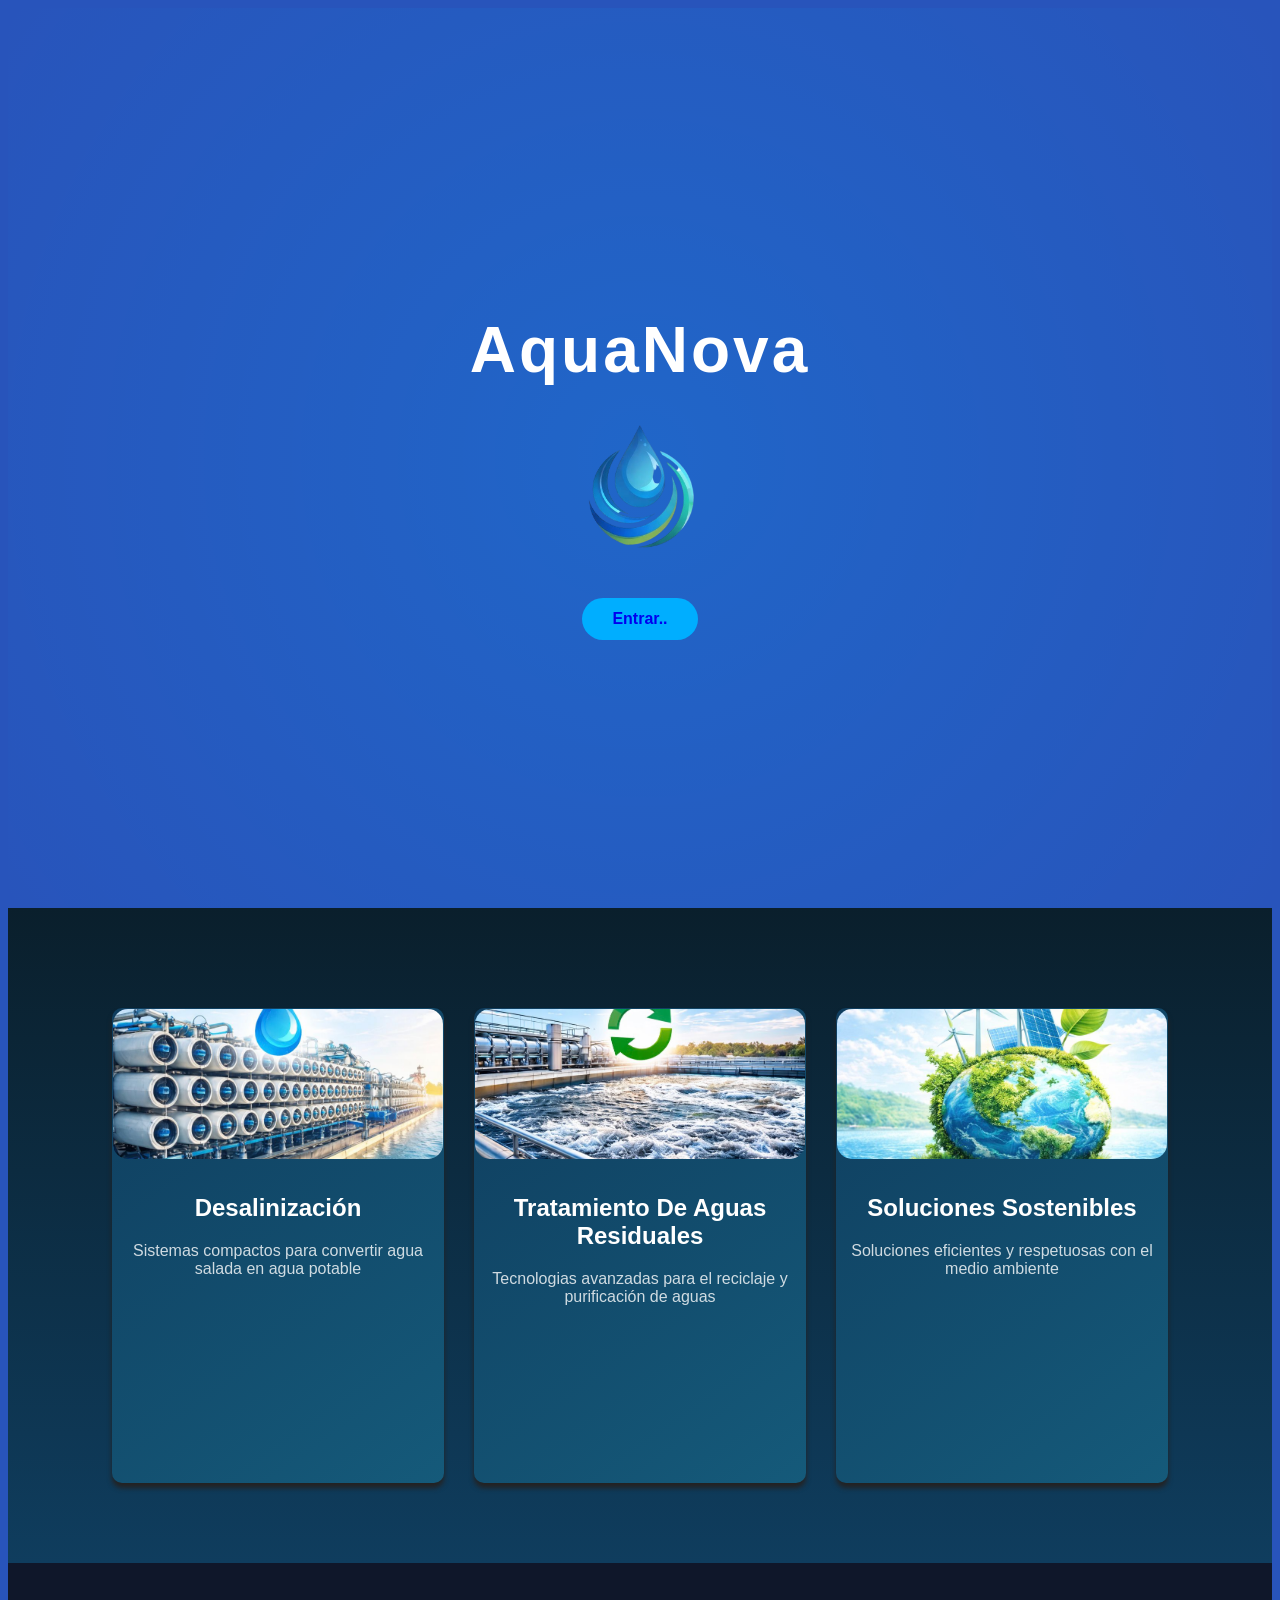
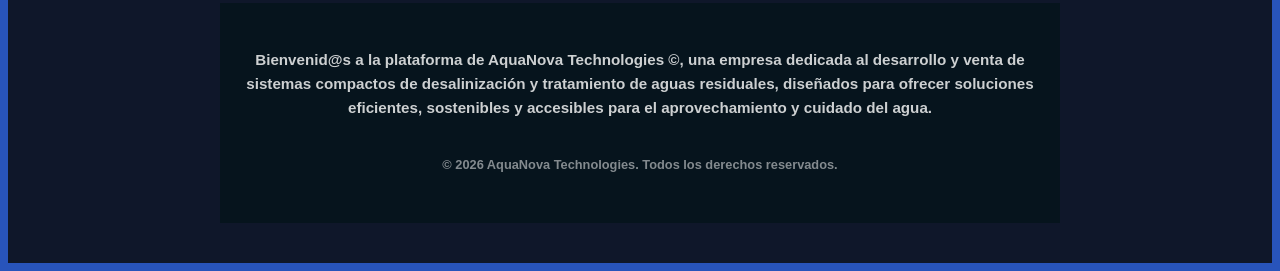
<file: index.html>
<html lang="es">

<head>
    <meta charset="UTF-8">
    <meta name="viewport" content="width=device-width, initial-scale=1.0">
    <title>Pagina Principal</title>
    <link rel="stylesheet" href="style.css?v=3">
</head>

<body class="primary">

    <section class="principal">
        <h1 class="tituloF">AquaNova</h1>
        <img id="Logo" src="AquaLogo.png" alt="">
        <a href="subI.html" target="_blank" class="aINDEX">
            <p> Entrar..</p>
        </a>

    </section>
    <main>
        <section class="targets">
            <div class="card card1">
                <img src="target1.jpeg" class="imgCard">
                <h1>Desalinización</h1>
                <p>Sistemas compactos para convertir agua salada en agua potable</p>
            </div>

            <div class="card card2">
                <img src="target2.jpeg" class="imgCard">
                <h1>Tratamiento De Aguas Residuales</h1>
                <p>Tecnologias avanzadas para el reciclaje y purificación de aguas</p>
            </div>

            <div class="card card3">
                <img src="target3.jpeg" class="imgCard">
                <h1>Soluciones Sostenibles</h1>
                <p>Soluciones eficientes y respetuosas con el medio ambiente</p>
            </div>
    </main>
    <footer>
        <section class="footer1">
            <div class="Bienvenida">
                <h3 id="tituloS">Bienvenid@s a la plataforma de AquaNova Technologies ©, una empresa dedicada al
                    desarrollo
                    y
                    venta de
                    sistemas
                    compactos de desalinización y tratamiento de aguas residuales, diseñados para ofrecer soluciones
                    eficientes,
                    sostenibles y accesibles para el aprovechamiento y cuidado del agua.</h3>
            </div>
            <h5>© 2026 AquaNova Technologies. Todos los derechos reservados.</h5>
        </section>
    </footer>


</body>

</html>
</file>
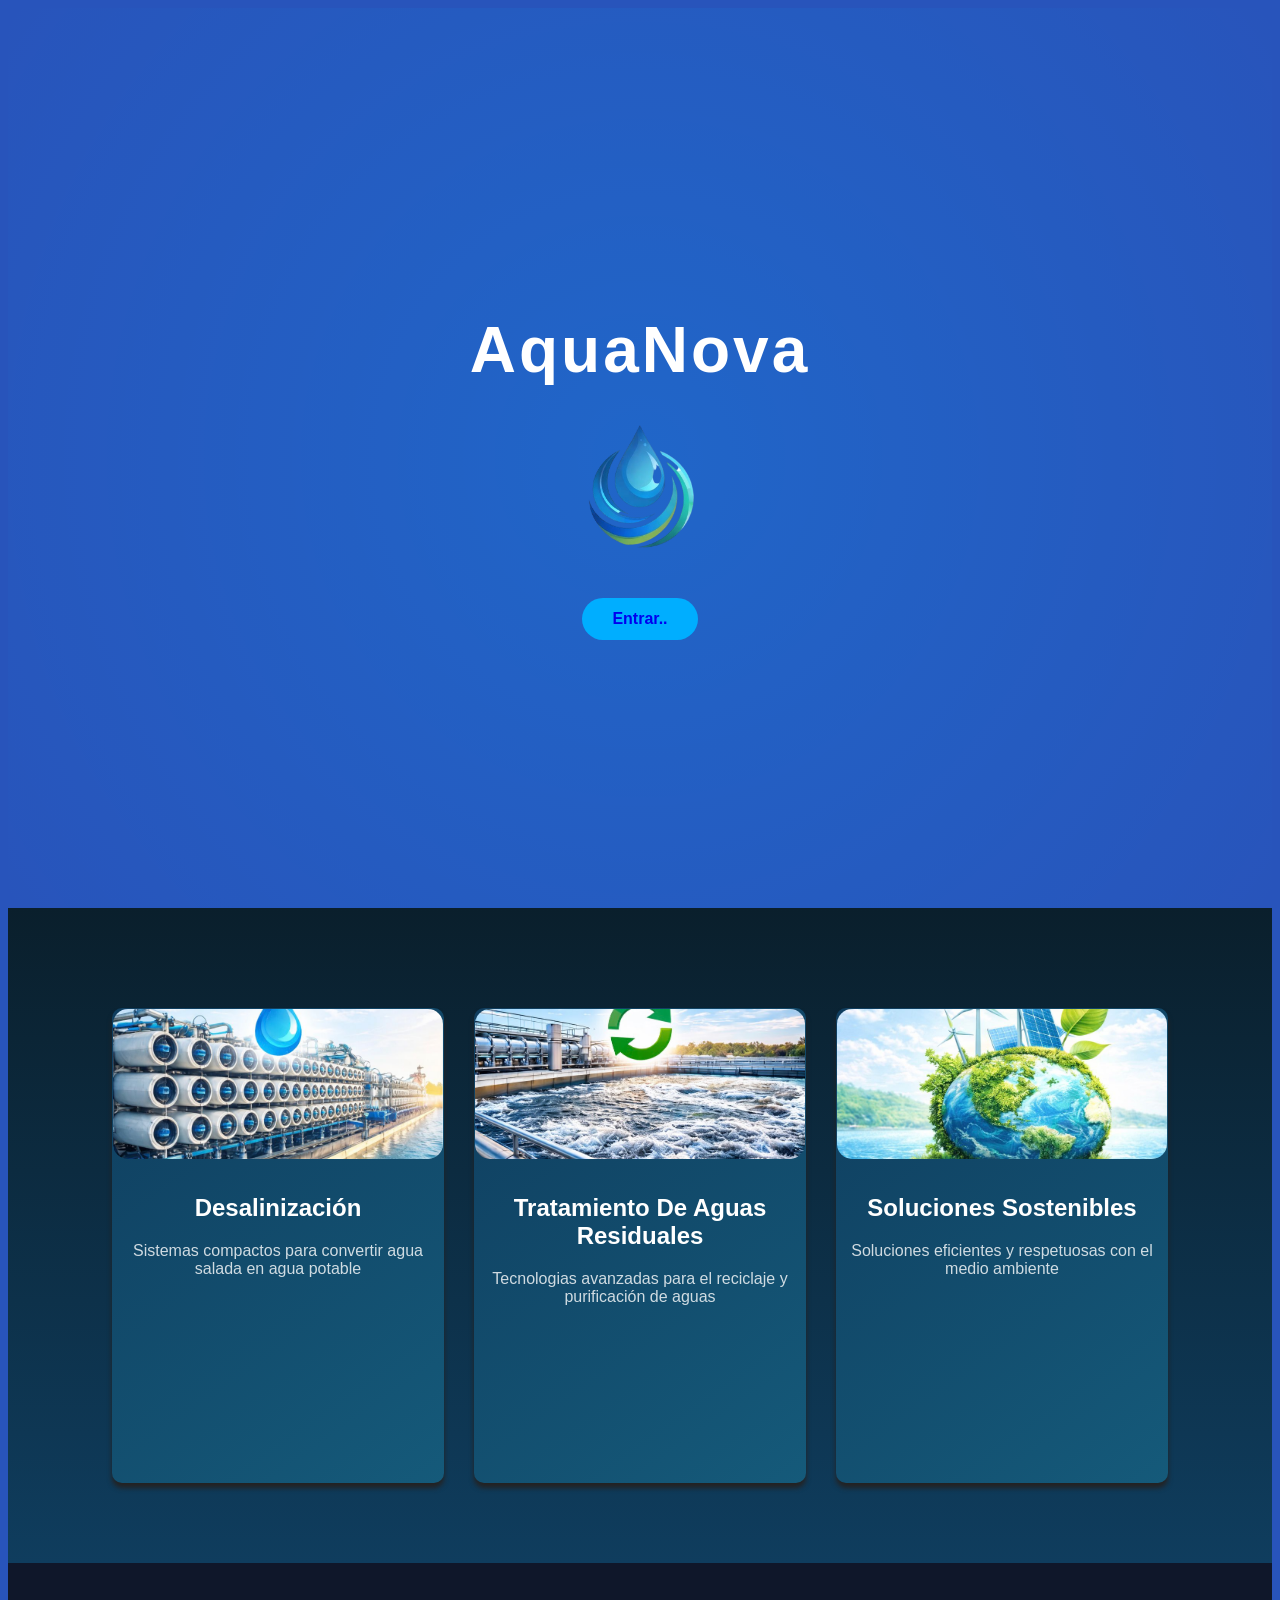
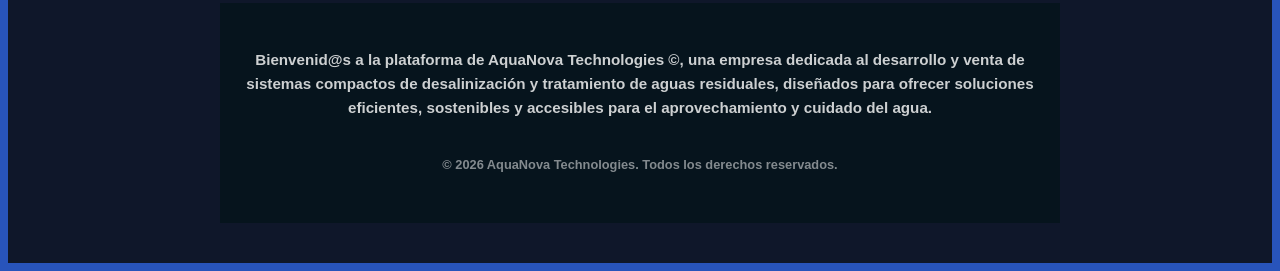
<file: index_new.html>
<html lang="es">

<head>
    <meta charset="UTF-8">
    <meta name="viewport" content="width=device-width, initial-scale=1.0">
    <title>Pagina Principal</title>
    <link rel="stylesheet" href="style.css?v=3">
</head>

<body class="primary">

    <section class="principal">
        <h1 class="tituloF">AquaNova</h1>
        <img id="Logo" src="AquaLogo.png" alt="">
        <a href="subI.html" target="_blank" class="aINDEX">
            <p> Entrar..</p>
        </a>

    </section>
    <main>
        <section class="targets">
            <div class="card card1">
                <img src="target1.jpeg" class="imgCard">
                <h1>Desalinización</h1>
                <p>Sistemas compactos para convertir agua salada en agua potable</p>
            </div>

            <div class="card card2">
                <img src="target2.jpeg" class="imgCard">
                <h1>Tratamiento De Aguas Residuales</h1>
                <p>Tecnologias avanzadas para el reciclaje y purificación de aguas</p>
            </div>

            <div class="card card3">
                <img src="target3.jpeg" class="imgCard">
                <h1>Soluciones Sostenibles</h1>
                <p>Soluciones eficientes y respetuosas con el medio ambiente</p>
            </div>
    </main>
    <footer>
        <section class="footer1">
            <div class="Bienvenida">
                <h3 id="tituloS">Bienvenid@s a la plataforma de AquaNova Technologies ©, una empresa dedicada al
                    desarrollo
                    y
                    venta de
                    sistemas
                    compactos de desalinización y tratamiento de aguas residuales, diseñados para ofrecer soluciones
                    eficientes,
                    sostenibles y accesibles para el aprovechamiento y cuidado del agua.</h3>
            </div>
            <h5>© 2026 AquaNova Technologies. Todos los derechos reservados.</h5>
        </section>
    </footer>


</body>

</html>
</file>
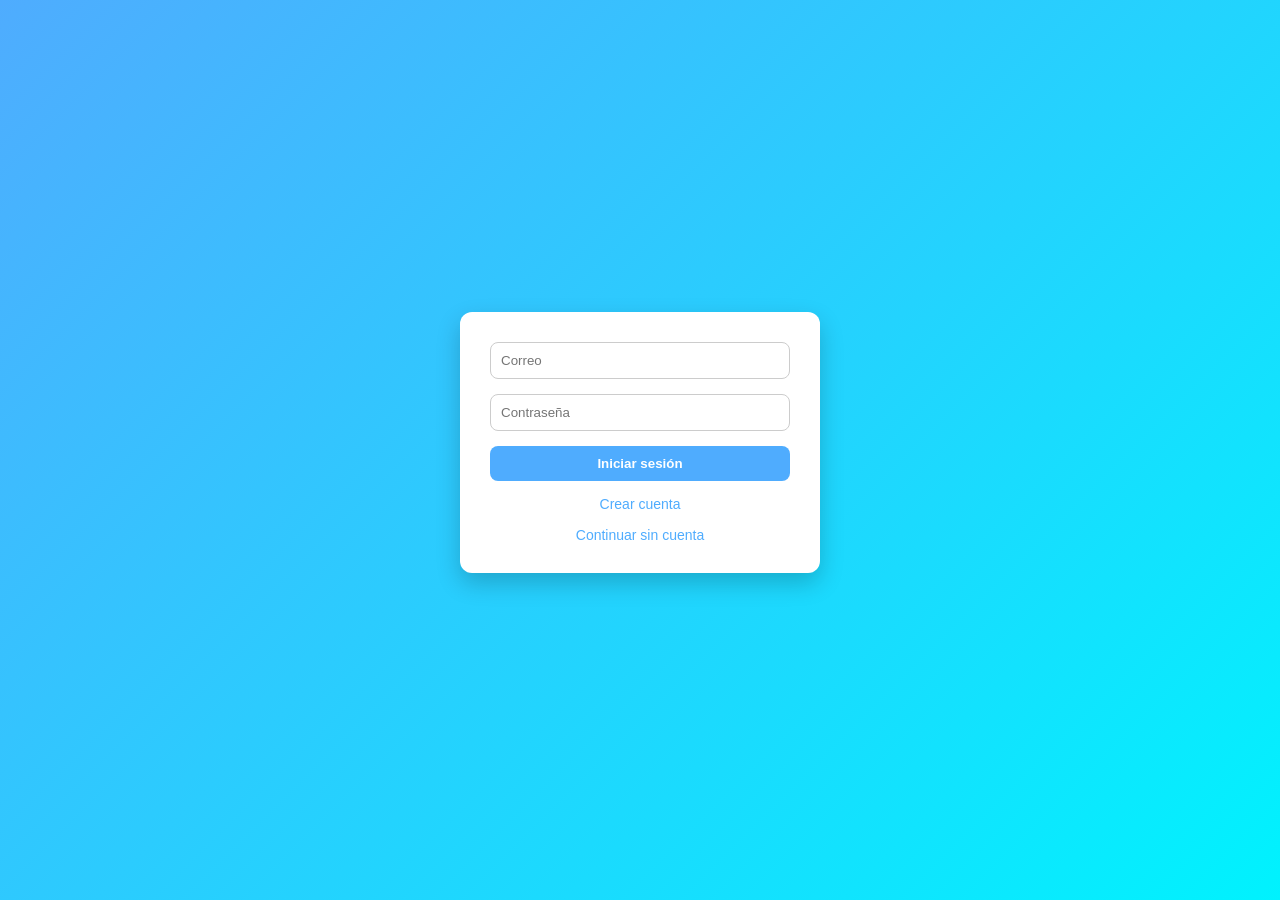
<file: login.html>
<html lang="es">

<head>
    <meta charset="UTF-8">
    <meta name="viewport" content="width=device-width, initial-scale=1.0">
    <title>Login</title>
    <link rel="stylesheet" href="style.css?v=4">
</head>

<body class="login-body">
    <form action="login.php" method="POST" class="login-form">
        <input type="email" name="correo" placeholder="Correo" required class="login-input">
        <input type="password" name="password" placeholder="Contraseña" required class="login-input">

        <button type="submit" class="login-button">Iniciar sesión</button>

        <a href="registro.html" class="login-link">Crear cuenta</a>
        <a href="pro2.php" class="login-link">Continuar sin cuenta</a>
    </form>
</body>

</html>
</file>
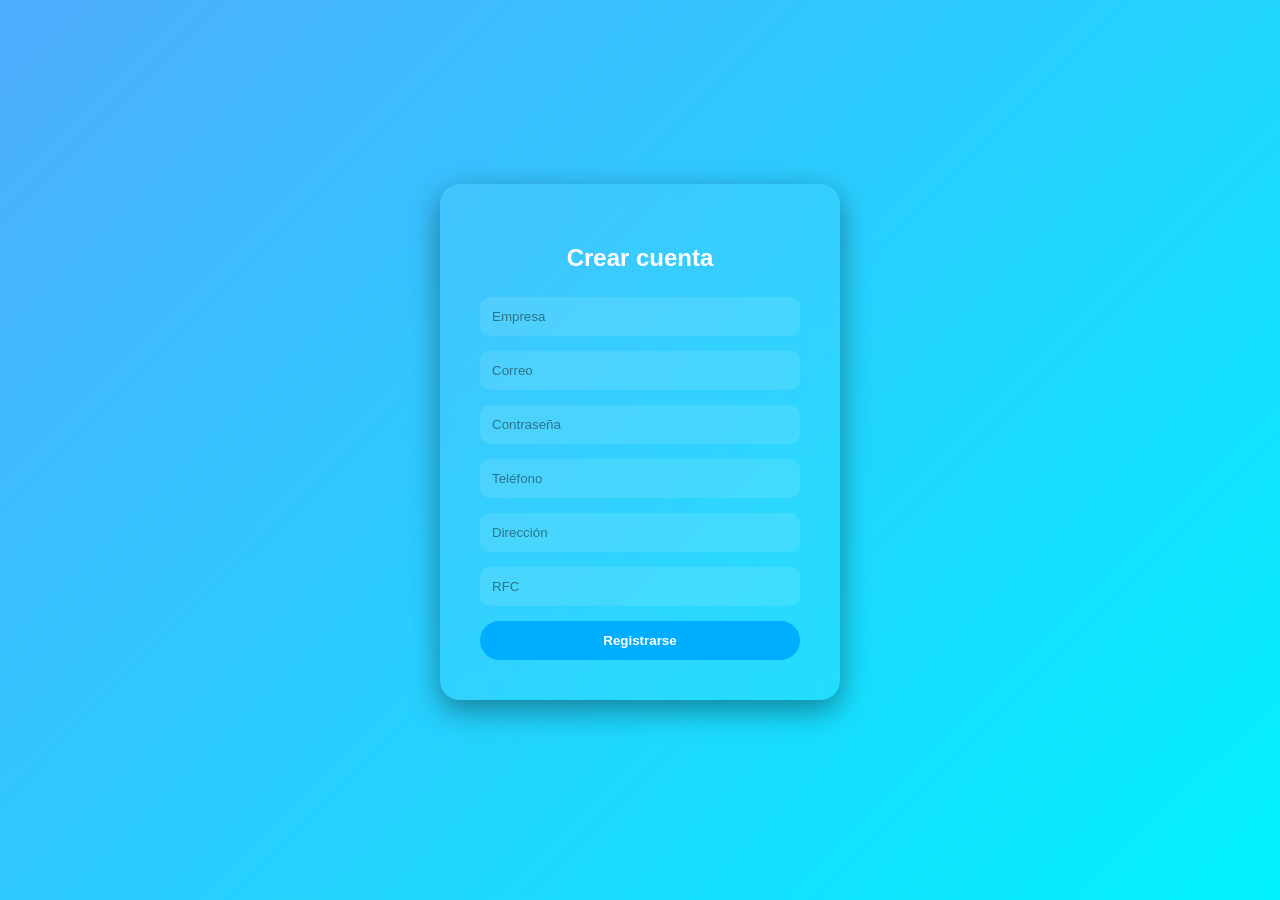
<file: registro.html>
<html lang="en">

<head>
    <meta charset="UTF-8">
    <meta name="viewport" content="width=device-width, initial-scale=1.0">
    <title>registro</title>
    <link rel="stylesheet" href="style.css?v=5">
</head>

<body>

    <body class="body-registro">

        <form action="registro.php" method="POST" class="form-registro">

            <h2 class="titulo-registro">Crear cuenta</h2>

            <input type="text" name="nombre_empresa" placeholder="Empresa" class="input-reg" required>
            <input type="email" name="correo" placeholder="Correo" class="input-reg" required>
            <input type="password" name="password" placeholder="Contraseña" class="input-reg" required>

            <input type="tel" name="telefono" placeholder="Teléfono" class="input-reg" required>
            <input type="text" name="direccion" placeholder="Dirección" class="input-reg" required>
            <input type="text" name="rfc" placeholder="RFC" class="input-reg" required>

            <button type="submit" class="btn-reg">Registrarse</button>

        </form>

    </body>
</body>

</html>
</file>
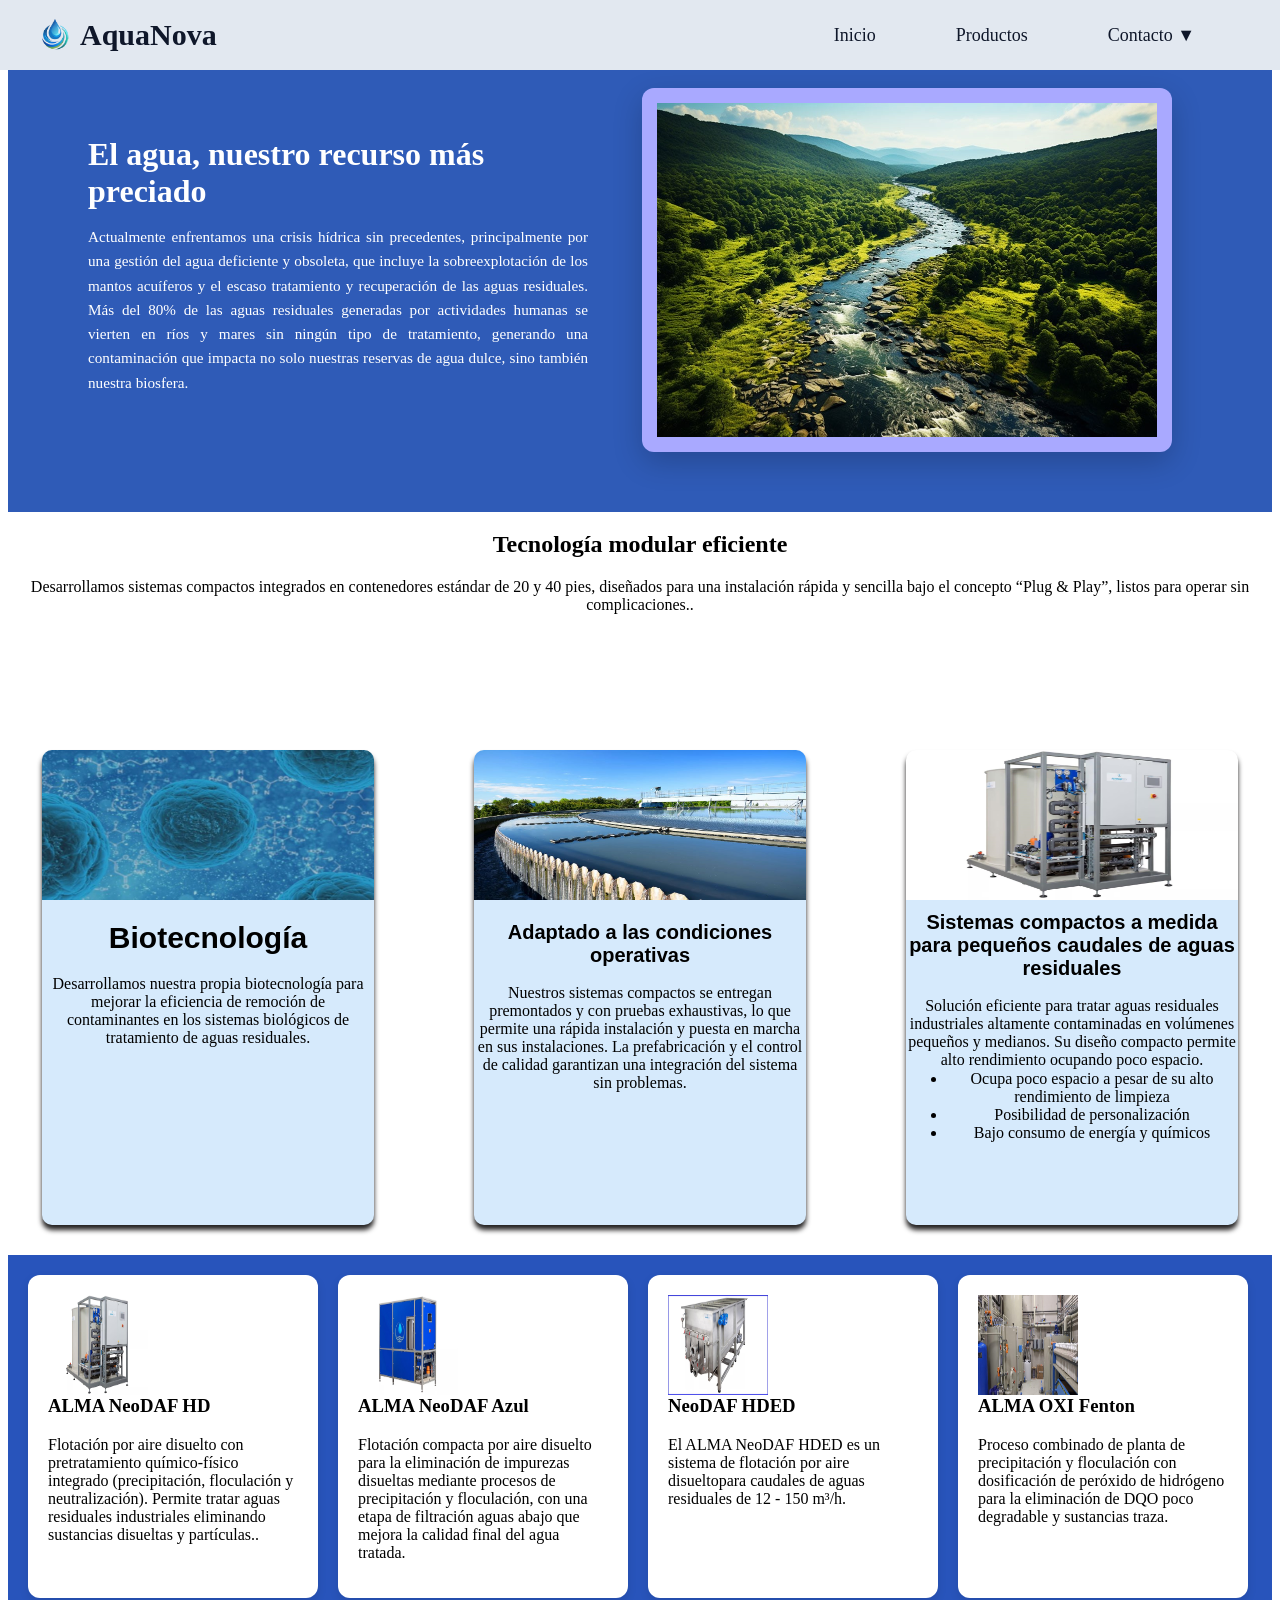
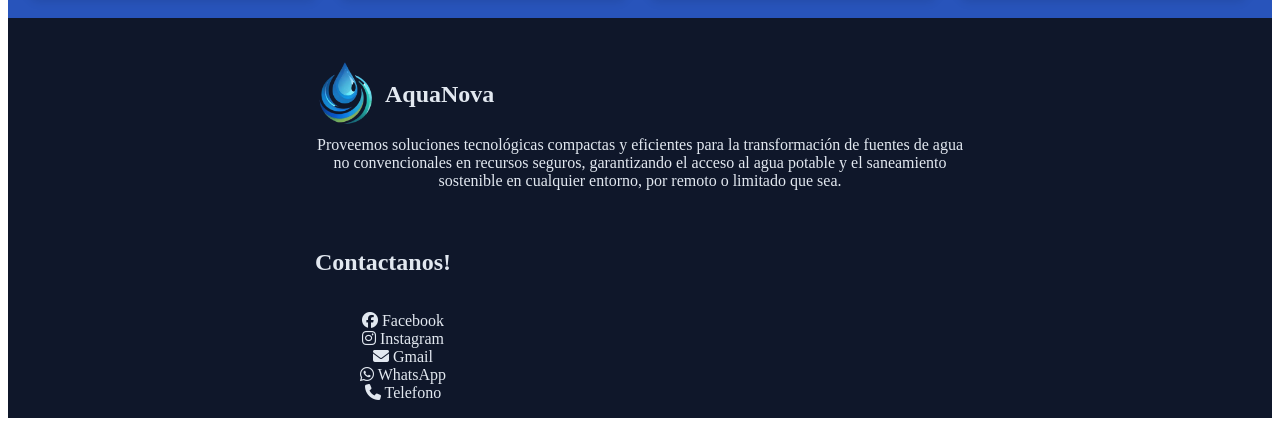
<file: subI.html>
<html lang="es">

<head>
    <meta charset="UTF-8">
    <meta name="viewport" content="width=device-width, initial-scale=1.0">
    <title>Document</title>
    <link rel="stylesheet" href="style.css?v=5">
    <link rel="stylesheet" href="https://cdnjs.cloudflare.com/ajax/libs/font-awesome/6.5.0/css/all.min.css">
</head>

<body class="subI">
    <header class="HsubI">
        <a href="index_new.html" class="aSUBI">
            <img src="AquaLogo.png" alt="" class="logo">
            <h1>AquaNova</h1>
        </a>
        <nav class="NsubI">
            <ul>
                <li><a href="index_new.html">Inicio</a></li>


                <li>
                    <a href="http://localhost/AquaNovaStore/pro2.php">Productos </a>

                </li>

                <li>
                    <a href="#">Contacto ▼</a>
                    <ul>
                        <li>
                            <i class="fab fa-instagram"></i>
                            <a href="https://www.instagram.com/systems_acuanova/">Instagram</a>
                        </li>
                        <li><a href="https://www.facebook.com/profile.php?id=61573240187290">Facebook</a></li>
                        <li>
                            <a
                                href="https://wa.me/525563408742?text=Hola%2C%20Buen%20dia%2C%20quiero%20informes%20del%20producto%20por%20favor">
                                WhatsApp
                            </a>
                        </li>
                </li>
            </ul>

        </nav>
    </header>

    <section class="Modulo1">
        <div class="contenido">
            <h1>El agua, nuestro recurso más preciado</h1>

            <p>Actualmente enfrentamos una crisis hídrica sin precedentes, principalmente por una gestión del agua
                deficiente y obsoleta, que incluye la sobreexplotación de los mantos acuíferos y el escaso
                tratamiento y
                recuperación de las aguas residuales. Más del 80% de las aguas residuales generadas por actividades
                humanas
                se vierten en ríos y mares sin ningún tipo de tratamiento, generando una contaminación que impacta
                no
                solo
                nuestras reservas de agua dulce, sino también nuestra biosfera.</p>
        </div>
        <aside class="asideSubI">
            <img src="ecologia.jpg" alt="">
        </aside>
    </section>

    <section class="targetsSubI">
        <div class="patent">
            <h2>Tecnología modular eficiente</h2>
            <p>Desarrollamos sistemas compactos integrados en contenedores estándar de 20 y 40 pies,
                diseñados para una instalación rápida y sencilla bajo el concepto “Plug & Play”, listos para operar
                sin
                complicaciones..</p>
        </div>
        <div class="card cardSubI1">
            <h1>Biotecnología</h1>
            <p>Desarrollamos nuestra propia biotecnología para mejorar la eficiencia de remoción de contaminantes en los
                sistemas biológicos de tratamiento de aguas residuales.</p>
        </div>
        <div class="card cardSubI2">
            <h1>Adaptado a las condiciones operativas</h1>
            <p>Nuestros sistemas compactos se entregan premontados y con pruebas exhaustivas, lo que permite una rápida
                instalación y puesta en marcha en sus instalaciones. La prefabricación y el control de calidad
                garantizan una integración del sistema sin problemas.</p>
        </div>
        <div class="card cardSubI3">
            <h1>Sistemas compactos a medida para pequeños caudales de aguas residuales</h1>
            <p>Solución eficiente para tratar aguas residuales industriales altamente contaminadas en volúmenes pequeños
                y medianos. Su diseño compacto permite alto rendimiento ocupando poco espacio.
            <ul>
                <li>Ocupa poco espacio a pesar de su alto rendimiento de limpieza</li>
                <li>Posibilidad de personalización</li>
                <li>Bajo consumo de energía y químicos</li>
            </ul>
            </p>
        </div>
    </section>

    <section class="Modulo2">
        <div class="Productos">

            <div class="Producto">
                <img class="ImagenP" src="tsubI2.png" alt="Sistema" class="imagen">
                <h3>ALMA NeoDAF HD</h3>
                <p>Flotación por aire disuelto con pretratamiento químico-físico integrado (precipitación, floculación y
                    neutralización). Permite tratar aguas residuales industriales eliminando sustancias disueltas y
                    partículas..</p>
            </div>

            <div class="Producto">
                <img class="ImagenP" src="ALMA NeoDAF Azul.jpg" alt="Tecnología" class="imagen">
                <h3>ALMA NeoDAF Azul</h3>
                <p>Flotación compacta por aire disuelto para la eliminación de impurezas disueltas mediante procesos de
                    precipitación y floculación, con una etapa de filtración aguas abajo que mejora la calidad final del
                    agua tratada.</p>
            </div>

            <div class="Producto">
                <img class="ImagenP" src="ALMA NeoDAF HDED.jpg" alt="Tecnología" class="imagen">
                <h3>NeoDAF HDED</h3>
                <p>El ALMA NeoDAF HDED es un sistema de flotación por aire disueltopara caudales de aguas residuales de
                    12 -
                    150 m³/h.</p>
            </div>

            <div class="Producto">
                <img class="ImagenP" src="ALMA OXI Fenton.jpg" alt="Tecnología" class="imagen">
                <h3>ALMA OXI Fenton</h3>
                <p>Proceso combinado de planta de precipitación y floculación con dosificación de peróxido de hidrógeno
                    para la eliminación de DQO poco degradable y sustancias traza.</p>
            </div>


        </div>

    </section>

    <footer>

        <section class="Information">
            <div></div>
            <div class="footerLogo">
                <div class="logoRow">
                    <img class="logoFooter" src="AquaLogo.png" alt="">
                    <h1 class="logoFooter"><span>AquaNova</span></h1>
                </div>
                <p><span>Proveemos soluciones tecnológicas compactas y eficientes para
                        la transformación de fuentes de agua no convencionales en recursos seguros, garantizando el
                        acceso al agua potable y el saneamiento sostenible en cualquier entorno, por remoto o limitado
                        que sea.</span></p>
            </div>

            <div class="Contact">
                <h2 class="ContacTitle"><span>Contactanos!</span></h2>

                <ul class="redes">
                    <li>
                        <i class="fab fa-facebook"></i>
                        <a href="https://www.facebook.com/profile.php?id=61573240187290">Facebook</a>
                    </li>
                    <li>
                        <i class="fab fa-instagram"></i>
                        <a href="https://www.instagram.com/systems_acuanova/">Instagram</a>
                    </li>
                    <li>
                        <i class="fas fa-envelope"></i>
                        <a href="">Gmail</a>
                    </li>
                    <li>
                        <i class="fab fa-whatsapp"></i>

                        <a
                            href="https://wa.me/525563408742?text=Hola%2C%20Buen%20dia%2C%20quiero%20informes%20del%20producto%20por%20favor">
                            WhatsApp
                        </a>

                    </li>
                    <li class="phone">
                        <i class="fas fa-phone"></i>
                        <a href="">Telefono</a>
                    </li>
                </ul>
            </div>
        </section>

    </footer>
</body>

</html>
</file>
<file: style.css>
:root {
    ---primary: rgb(195, 227, 255);
    ---secundary: black;
    ---tertiary: rgb(8, 52, 114);
    ---four: rgb(40, 84, 187);
    ---five: rgb(15 23 42);
    ---six: rgb(226 232 240);
    ---seven: transparent;
    ---eight: #2ec4b6;
    ---nine: rgb(169, 169, 255);
    ---saludo: #1C398E;
    ---background-body: linear-gradient(135deg, #4facfe, #00f2fe);
    ---reg: rgba(0, 0, 0, 0.452);
    --gradiente-targets: linear-gradient(to right, rgba(120, 120, 247, 0.911), #ffe7e7);
}

body.primary {
    font-family: 'Segoe UI', sans-serif;
    background: var(---four);
    color: white;
}


.principal {
    height: 100vh;
    display: flex;
    flex-direction: column;
    align-items: center;
    justify-content: center;

    background: radial-gradient(circle, rgba(0, 174, 255, 0.2), transparent);
}

.tituloF {
    font-size: 4rem;
    letter-spacing: 3px;
    margin-bottom: 10px;
}

#Logo {
    width: 120px;
    margin: 20px 0;
}

/* BOTÓN ENTRAR */
.aINDEX {
    text-decoration: none;
}

.aINDEX p {
    background: #00aeff;
    padding: 12px 30px;
    border-radius: 30px;
    font-weight: bold;
    transition: 0.3s;
}

.aINDEX p:hover {
    background: #008ecf;
    transform: scale(1.1);
}

/* 🔷 CARDS */
.targets {
    display: flex;
    justify-content: center;
    gap: 30px;
    padding: 80px 20px;

    background: linear-gradient(to bottom, #0a1f2c, #0f3d5e);
}

.card {
    background: linear-gradient(145deg, #0f3d5e, #155a7a);
    color: white;
    border-radius: 20px;
    padding: 25px;
    width: 250px;
    text-align: center;

    box-shadow: 0 10px 25px rgba(0, 0, 0, 0.3);
    transition: 0.3s;
}

.card:hover {
    transform: translateY(-10px) scale(1.03);
    background: linear-gradient(145deg, #00aeff, #0077b6);
}

.card p {
    color: rgba(255, 255, 255, 0.8);
}

.card h1 {
    color: #ffffff;
}

.imgCard {
    width: 100%;
    height: 150px;
    object-fit: cover;
    border-radius: 15px;
    margin-bottom: 15px;
}

/* 🔷 FOOTER */
.footer1 {
    background: #06141d;
    padding: 30px 20px;
}

.footer1 {
    display: flex;
    flex-direction: column;
    align-items: center;
    text-align: center;
}

#tituloS {
    max-width: 800px;
    font-size: 0.95rem;
    line-height: 1.6;
    margin-bottom: 15px;
    opacity: 0.8;
}

footer h5 {
    font-size: 0.8rem;
    opacity: 0.5;
}

/*Empieza style de la subpagina 1*/
/*body*/
/* menú horizontal */
.HsubI {
    position: fixed;
    top: 0;
    left: 0;
    width: 100%;
    height: 50px;
    background-color: var(---six);
    padding: 10px 40px;

    display: flex;
    justify-content: space-between;
    align-items: center;
    z-index: 1000;


}


/* LOGO + TEXTO */
.aSUBI {
    display: flex;
    align-items: center;
    gap: 10px;
    text-decoration: none;
    color: var(---five);

}

.aSUBI img {
    width: 30px;
}

.aSUBI h1 {

    margin: 0;
    font-size: 30px;
}


.NsubI {
    font-size: 18px;
    margin: 100px;
    z-index: 1000;


    ul {
        display: flex;
        list-style: none;
        gap: 30px;
        margin: 0;
        padding: 0;
    }
}

/* items */
.NsubI ul li {
    position: relative;
}

/* submenús ocultos */
.NsubI ul li ul {
    display: none;
    position: absolute;
    top: 100%;
    left: 0;
    flex-direction: column;
    background-color: var(---six);
    padding: 10px 0;
}

/* mostrar al pasar el mouse */
.NsubI ul li:hover ul {
    display: flex;
}

/* estilos links */
.NsubI a {
    text-decoration: none;
    color: var(---five);
    padding: 10px;
    display: block;
}


.Modulo1 {
    display: flex;
    justify-content: space-between;
    align-items: center;

    padding: 60px 80px;
    background: #2f5bb7;
    /* tu azul */
    color: white;
}


.contenido {
    max-width: 500px;
}

/* CONTENEDOR DE TEXTO + IMAGEN */
.contenido h1 {
    font-size: 2rem;
    margin-bottom: 15px;
}

.contenido p {
    font-size: 0.95rem;
    line-height: 1.6;
    text-align: justify;
}

.asideSubI img {

    background: var(---nine);
    padding: 15px;
    border-radius: 12px;
    box-shadow: 0 10px 30px rgba(0, 0, 0, 0.2);
    max-width: 500px;
    margin-top: 20px;
    margin-right: 20px;



    img {
        width: 100%;
        border-radius: 10px;
    }

}


/*targetas de la sub pagina 1, 2da seccion*/

.targetsSubI {
    display: flex;
    flex-wrap: wrap;
    justify-content: center;
    gap: 100px;





}

.patent h2 {
    text-align: center;
}

.targetsSubI h1 {
    text-align: center;
    color: var(---secundary);
}

.targetsSubI p {
    text-align: center;
    color: var(---secundary);
}

.targetsSubI ul {
    color: var(---secundary);
}

.card {
    background-color: rgb(214, 234, 252);
    padding: 1px;
    width: 330px;
    height: 473px;
    border-radius: 10px;
    box-shadow: 0px 5px 5px rgb(36, 34, 34);
    margin-top: 20px;
}

.card :hover {
    transform: scale(1.05);
    box-shadow: 0px 8px 20px rgb(255, 255, 255);
}

.cardSubI1 {
    background-image: url(tarjetasubI.jpg);
    background-size: 100% 150px;
    background-repeat: no-repeat;

    h1 {
        text-align: center;
        margin-top: 170px;
        font-family: Arial, Helvetica, sans-serif;
        font-size: 30px;

    }

    p {
        margin: auto;
        margin-top: -5px;
        background-color: var(---seven);
    }
}

.cardSubI2 {
    background-image: url(tsub3.jpg);
    background-size: 100% 150px;
    background-repeat: no-repeat;

    h1 {
        text-align: center;
        margin-top: 170px;
        font-family: Arial, Helvetica, sans-serif;
        font-size: 20px;

    }

    p {
        margin: auto;
        margin-top: 10px;
        background-color: var(---seven);

    }


}

.cardSubI3 {
    background-image: url(tsubI2.png);
    background-size: 100% 150px;
    background-repeat: no-repeat;

    h1 {
        text-align: center;
        margin-top: 160px;
        font-family: Arial, Helvetica, sans-serif;
        font-size: 20px;
    }

    p {
        margin: auto;
        margin-top: 3px;
        background-color: var(---seven);
    }

    ul {
        margin-top: 1px;
    }
}

/*productos en venta*/
.Modulo2 {
    margin-top: 30px;
    background-color: var(---four);
}

.Productos {
    display: flex;
    gap: 20px;
    padding: 20px;
    flex-wrap: wrap;
}

.Producto {
    background: white;
    padding: 20px;
    width: 250px;
    border-radius: 12px;
    box-shadow: 0 4px 10px rgba(0, 0, 0, 0.1);

    h3 {
        margin-top: 0;
    }

    .imagenP {
        width: 100px;
        height: 100px;
    }
}

footer {
    background-color: var(---five);

    display: flex;
    justify-content: center;
    /* centra horizontal */
    align-items: center;
    /* centra vertical */
    text-align: center;
    /* centra texto */
    min-height: 300px;


    ul {
        list-style: none;
        color: var(---six);
    }
}

.information {
    display: flex;
    flex-direction: column;
    justify-content: center;
    align-items: flex-start;
    gap: 40px;
}



/* LOGO */

.footerLogo {
    display: flex;
    flex-direction: column;
    /* todo en vertical */
}

/* imagen */
.footerLogo img {
    width: 60px;
}

/* quitar margen del h1 */
.footerLogo h1 {
    margin: 0;
    color: var(---six);
}

.footerLogo p {
    color: var(---six);
}

.logoRow {
    display: flex;
    /* img + h1 en fila */
    align-items: center;
    gap: 10px;
}

.footerLogo p {
    margin: 5px 0 0 0;
    background-color: var(---seven);
    max-width: 650px;
}

/* CONTACTO */
.Contact {
    display: flex;
    flex-direction: column;
    align-items: center;
    text-align: center;


}


.Contact h2 {
    color: var(---six);
}

.redes {
    display: flex;
    flex-direction: column;
    align-items: center;
}

.redes a {
    text-decoration: none;
    color: var(---six);


}

.redes a:hover {
    color: var(---eight)
}

.redes ul {
    display: inline-block;
    padding: 0;
    margin: 0;
}

.redes li {
    text-align: center;
}

/*empieza la subpagina 2*/

.pruducts {
    background-color: var(---six);
}

/*EMPIEZA PRO2!!!!!!!!!!!!*/


.pro2 {

    color: white;
}

/* HEADER */
.HPro2 {
    position: fixed;
    top: 0;
    left: 0;
    width: 100%;
    height: 50px;
    background-color: var(---six);
    padding: 10px 40px;

    display: flex;
    justify-content: space-between;
    align-items: center;
    z-index: 1000;

}

.NPro2 {
    font-size: 18px;
    margin: 100px;
    z-index: 1000;


    ul {
        display: flex;
        list-style: none;
        gap: 30px;
        margin: 0;
        padding: 0;
    }
}

/* items */
.NPro2 ul li {
    position: relative;
}

/* submenús ocultos */
.NPro2 ul li ul {
    display: none;
    position: absolute;
    top: 100%;
    left: 0;
    flex-direction: column;
    background-color: var(---six);
    padding: 10px 0;
}

/* mostrar al pasar el mouse */
.NPro2 ul li:hover ul {
    display: flex;
}

/* estilos links */
.NPro2 a {
    text-decoration: none;
    color: var(---five);
    padding: 10px;
    display: block;
}


.user-menu {
    display: flex;
    gap: 15px;
    align-items: center;

}

.user-menu a {
    color: var(---secundary);
    text-decoration: none;
    padding: 5px 10px;
    border-radius: 10px;
}

.user-menu a:hover {
    background: #00ff88;
    color: black;
}

.hello {
    color: var(---saludo);
    font-size: 30px;
    font-family: Arial, Helvetica, sans-serif;
    white-space: nowrap;
}

i {
    font-family: Arial, Helvetica, sans-serif;
}

.nav {
    display: flex;
    justify-content: space-between;
    /* separa uniforme */
    align-items: center;
    gap: 20px;
}

nav a {
    margin: 0 15px;
    text-decoration: none;
    color: white;
    flex: 1;
    /* todos ocupan el mismo espacio */
    text-align: center;
    /* centra el texto */
    white-space: nowrap;
    /* evita que se bajen */
}

nav .active {
    color: #00ff88;
}




/* GRID */
.contenedor {

    grid-template-columns: repeat(auto-fit, minmax(200px, 1fr));
    gap: 20px;
    padding: 20px;
    margin-top: 80px;
    display: grid;
    margin-bottom: 50px;
    flex-wrap: wrap;
    gap: 100px;
}

/* TARJETAS */
.cardPro {
    perspective: 1000px;
}

.inner {
    position: relative;
    width: 100%;
    height: 300px;
    transform-style: preserve-3d;
    transition: 0.7s;
}

.cardPro:hover .inner {
    transform: rotateY(180deg);
}

.front,
.back {
    position: absolute;
    width: 100%;
    height: 100%;
    border-radius: 15px;
    backface-visibility: hidden;
    padding: 15px;

}

.front {
    background: #1C398E;
}

.front img {
    width: 100%;
    height: 150px;
    object-fit: cover;
    border-radius: 10px;
}


/* BACK */
.back {
    background: #1C398E;
    transform: rotateY(180deg);
    height: 300px;
    overflow-y: auto;
}

.back ul {
    font-size: 14px;
    margin: 10px 0;
}

.back p {
    background-color: var(---seven);
}

.precio {
    color: #00ff88;
    margin: 10px 0;
}

/* BOTON */
button {
    width: 100%;
    padding: 10px;
    border: none;
    border-radius: 20px;
    background: #00ff88;
    cursor: pointer;
}

button:hover {
    background: #00cc6a;
}

.pedido-card {
    background: #1C398E;
    padding: 20px;
    border-radius: 15px;
    margin: 15px 0;
    box-shadow: 0 5px 15px rgba(0, 0, 0, 0.3);
    transition: 0.3s;
}

.pedido-card:hover {
    transform: scale(1.02);
}

.pedido-card h3 {
    margin-bottom: 10px;
}

.btn-detalle {
    display: inline-block;
    margin-top: 10px;
    padding: 8px 15px;
    background: #00ff88;
    color: black;
    text-decoration: none;
    border-radius: 10px;
}

.btn-detalle:hover {
    background: #00cc6a;
}

.pedido-cards {
    display: inline-flex;
    margin: 10px;
}

.pedido-card {
    height: 350px;
    width: 250px;

}

.pedido-card h3 {
    text-align: center;
    color: var();


}

.pedido-card p {
    background-color: var(---seven);
    color: var(---six);
}

.btn-detalle {
    display: grid;
    text-align: center;
}


.mis_pedidos {
    background: var(---background-body);
}


/* CONTENEDOR TICKET */
.confirmacion {
    background: var(---background-body);
}


.venta {
    max-width: 500px;
    margin: 50px auto;
    background: #0f1e4d;
    border-radius: 20px;
    padding: 25px;
    color: white;
    box-shadow: 0 10px 25px rgba(0, 0, 0, 0.4);
    position: relative;

    border: 2px dashed #00ff88;
}


.venta::before,
.venta::after {
    content: "";
    position: absolute;
    width: 20px;
    height: 20px;
    background: #0a1435;
    border-radius: 50%;
    top: 50%;
    transform: translateY(-50%);
}

.venta::before {
    left: -10px;
}

.venta::after {
    right: -10px;
}


.venta h2 {
    text-align: center;
    margin-bottom: 15px;
}


.venta p {
    margin: 5px 0;
    font-size: 15px;
    background-color: var(---seven);
}


.venta ul {
    list-style: none;
    padding: 0;
    margin-top: 10px;
}

.venta li {
    background: #132c6b;
    padding: 10px;
    border-radius: 10px;
    margin-bottom: 8px;
    font-size: 14px;
}


.venta p:nth-child(3) {
    font-size: 18px;
    color: #00ff88;
    font-weight: bold;
    background-color: var(---seven);
}


.venta h3 {
    margin-top: 15px;
    text-align: center;
    color: #00ff88;
}


.SC {
    display: block;
    width: fit-content;
    margin: 25px auto;
    padding: 12px 20px;
    background: #00ff88;
    color: black;
    text-decoration: none;
    border-radius: 25px;
    font-weight: bold;
    transition: 0.3s;
}

.SC:hover {
    background: #00cc6a;
    transform: scale(1.05);
}

/* TITULO */
.VerPedido {
    margin-top: 100px;
    background: var(---background-body);
}

.Detalle {

    text-align: center;
    margin: 30px 0;
    color: #00ff88;
    font-size: 28px;
}

/* CONTENEDOR LISTA */
.pedido {
    max-width: 650px;
    margin: auto;
    padding: 0;
    list-style: none;
}



/* ITEM */
.pedido li {
    background: linear-gradient(145deg, #1C398E, #132c6b);
    margin-bottom: 12px;
    padding: 15px 18px;
    border-radius: 12px;
    box-shadow: 0 6px 15px rgba(0, 0, 0, 0.4);
    transition: 0.3s;
    font-size: 15px;
    color: var(---six);
}

/* HOVER */
.pedido li:hover {
    transform: translateY(-3px) scale(1.02);
    box-shadow: 0 10px 20px rgba(0, 0, 0, 0.6);
}

/* RESALTAR DATOS */
.pedido li span {
    color: #00ff88;
    font-weight: bold;
}

/* BOTON VOLVER */
.MP {
    display: block;
    width: fit-content;
    margin: 35px auto;
    padding: 12px 25px;
    background: #00ff88;
    color: black;
    text-decoration: none;
    border-radius: 25px;
    font-weight: bold;
    transition: 0.3s;
}

/* HOVER BOTON */
.MP:hover {
    background: #00cc6a;
    transform: scale(1.05);
}

.login-body {
    margin: 0;
    height: 100vh;
    background: var(---background-body);
    display: flex;
    justify-content: center;
    align-items: center;
    font-family: Arial, sans-serif;
}

.login-form {
    background: #fff;
    padding: 30px;
    border-radius: 12px;
    box-shadow: 0 10px 25px rgba(0, 0, 0, 0.2);
    width: 300px;
    display: flex;
    flex-direction: column;
    gap: 15px;
}

.login-input {
    padding: 10px;
    border: 1px solid #ccc;
    border-radius: 8px;
    outline: none;
    transition: 0.3s;
}

.login-input:focus {
    border-color: #4facfe;
    box-shadow: 0 0 5px rgba(79, 172, 254, 0.5);
}

.login-button {
    padding: 10px;
    border: none;
    border-radius: 8px;
    background: #4facfe;
    color: white;
    font-weight: bold;
    cursor: pointer;
    transition: 0.3s;
}

.login-button:hover {
    background: #00c6ff;
}

.login-link {
    text-align: center;
    text-decoration: none;
    color: #4facfe;
    font-size: 14px;
    transition: 0.3s;
}

.login-link:hover {
    color: #0072ff;
}

/* FONDO GENERAL */
.body-registro {
    margin: 0;
    height: 100vh;
    display: flex;
    justify-content: center;
    align-items: center;

    background: var(---background-body);
    font-family: 'Segoe UI', sans-serif;
}

/* FORMULARIO */
.form-registro {
    background: rgba(255, 255, 255, 0.05);
    backdrop-filter: blur(12px);

    padding: 40px;
    border-radius: 20px;
    width: 320px;

    display: flex;
    flex-direction: column;
    gap: 15px;

    box-shadow: 0 10px 30px rgba(0, 0, 0, 0.4);
}

/* TÍTULO */
.titulo-registro {
    text-align: center;
    color: white;
    margin-bottom: 10px;
}

/* INPUTS */
.input-reg {
    padding: 12px;
    border-radius: 10px;
    border: none;
    outline: none;

    background: rgba(255, 255, 255, 0.1);
    color: var(---secundary);

    transition: 0.3s;
}

.input-reg::placeholder {
    color: var(---reg);
}

.input-reg:focus {
    background: rgba(0, 174, 255, 0.2);
    box-shadow: 0 0 10px rgba(0, 174, 255, 0.5);
}

/* BOTÓN */
.btn-reg {
    padding: 12px;
    border: none;
    border-radius: 25px;

    background: #00aeff;
    color: white;
    font-weight: bold;
    cursor: pointer;

    transition: 0.3s;
}

.btn-reg:hover {
    background: #008ecf;
    transform: scale(1.05);
}
</file>
